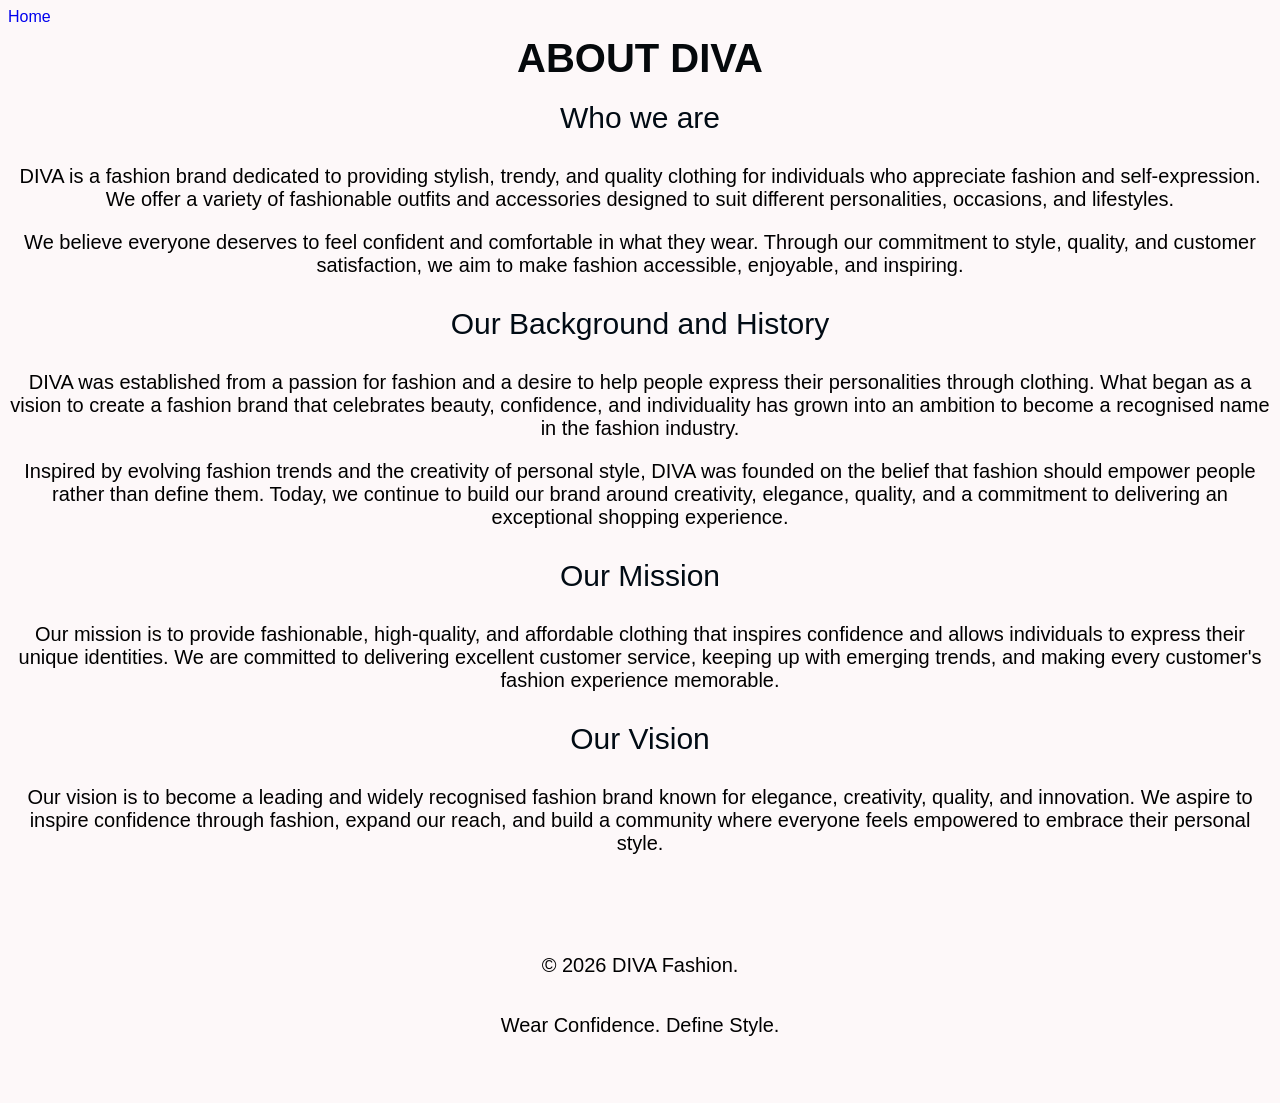
<file: About Us.html>
<!DOCTYPE html>
<html lang="en">
     <head>
    <meta charset="UFT-8">
    <meta name="viewport" content="width=device-width, initial-scale=1.0">
    <link rel="stylesheet" a href="au.css">
    <script src="About Us.js"> </script>
    
    <title>aboutus</title>
     </head>
     <a href="Diva.html">Home</a>
        <h1>ABOUT DIVA</h1>
        <section class="Who we are">
            <header>Who we are</header>
            <p>DIVA is a fashion brand dedicated to providing stylish, trendy, and quality clothing for individuals who appreciate fashion and self-expression. We offer a variety of fashionable outfits and accessories designed to suit different personalities, occasions, and lifestyles.</p>
            <p>We believe everyone deserves to feel confident and comfortable in what they wear. Through our commitment to style, quality, and customer satisfaction, we aim to make fashion accessible, enjoyable, and inspiring.</p>
        </section>
        <section class="Our Background and History">
            <header> Our Background and History</header>
            <p>DIVA was established from a passion for fashion and a desire to help people express their personalities through clothing. What began as a vision to create a fashion brand that celebrates beauty, confidence, and individuality has grown into an ambition to become a recognised name in the fashion industry.</p> 
            <P>Inspired by evolving fashion trends and the creativity of personal style, DIVA was founded on the belief that fashion should empower people rather than define them. Today, we continue to build our brand around creativity, elegance, quality, and a commitment to delivering an exceptional shopping experience.</P>
        </section>
        <section class="Our Mission">
            <header>Our Mission</header>
            <p>Our mission is to provide fashionable, high-quality, and affordable clothing that inspires confidence and allows individuals to express their unique identities. We are committed to delivering excellent customer service, keeping up with emerging trends, and making every customer's fashion experience memorable.</p>
        </section>
         <section class="Our Vision">
            <header>Our Vision</header>
            <p>Our vision is to become a leading and widely recognised fashion brand known for elegance, creativity, quality, and innovation. We aspire to inspire confidence through fashion, expand our reach, and build a community where everyone feels empowered to embrace their personal style.</p>
</file>
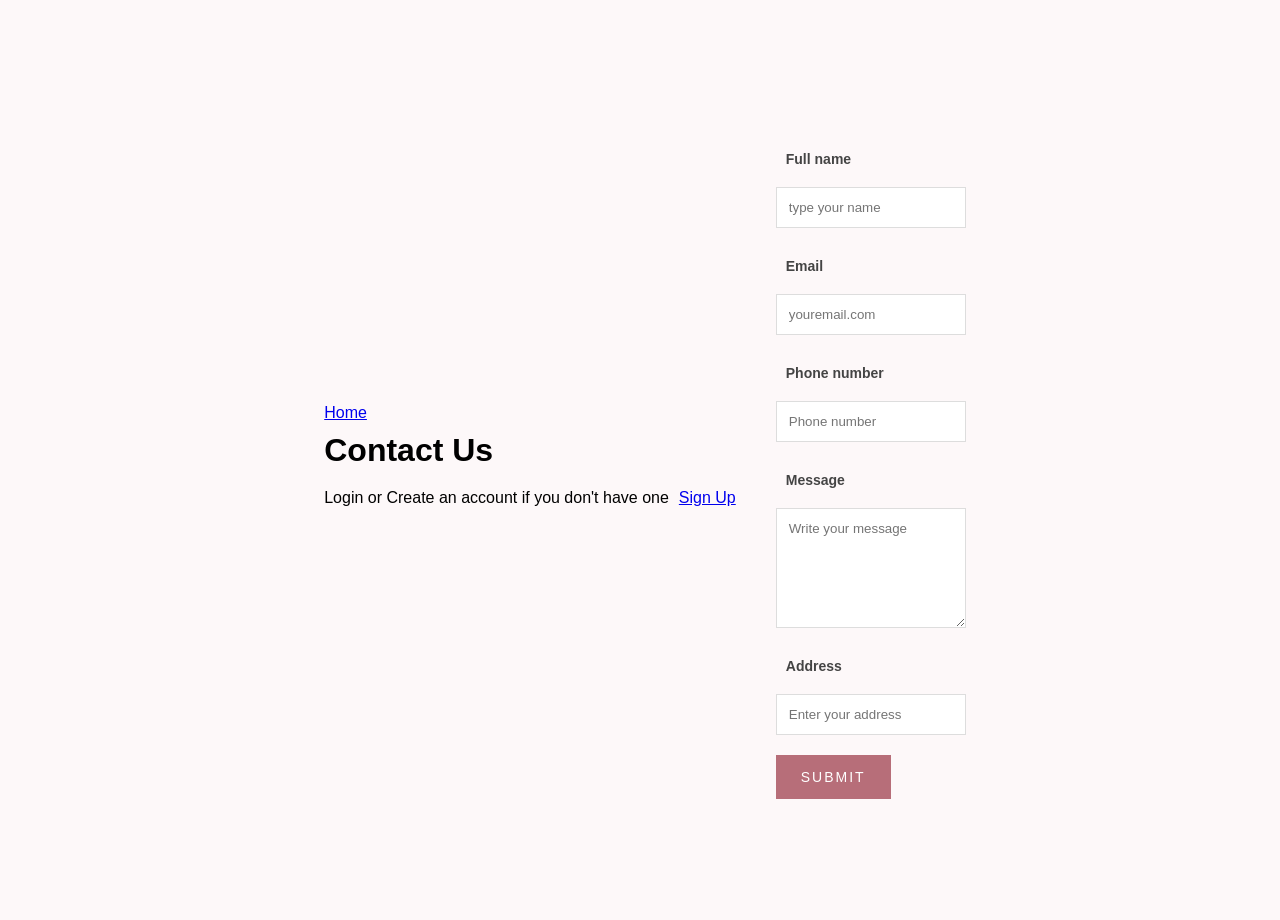
<file: Contact us.html>
<!DOCTYPE html>
<html lang="en">
     <head>
    <meta charset="UTF-8">
    <meta name="viewport" content="width=device-width, initial-scale=1.0">
    <link rel="stylesheet" a href="conatct us.css">
    <script src="contact.js"></script>

    <title>contactus</title>
<header>
         <a href="Diva.html">Home</a>
        <h1>Contact Us </h1>
        <p>Login or Create an account if you don't have one<a href="signup.html">Sign Up</a></p>
    </header>
</head>
       <body>
      
        <form>
            <div class=""></div>
            <label for="name">Full name</label>
            <input type="name" id="name" required placeholder="type your name"></input>
            <label for="email">Email</label>
            <input type="email" id="email" required placeholder="youremail.com"></label>
            <label for="number">Phone number</label>
            <input type="number" id="number" required placeholder="Phone number"></input>
            <label for="message">Message</label>
             <textarea
            id="message"
            placeholder="Write your message"
            required></textarea>
        <label for="address">Address</label>

        <input
            type="text"
            id="address"
            placeholder="Enter your address"
            required>

        <button type="submit">SUBMIT</button>

    </form>

</body>

</html>
</file>
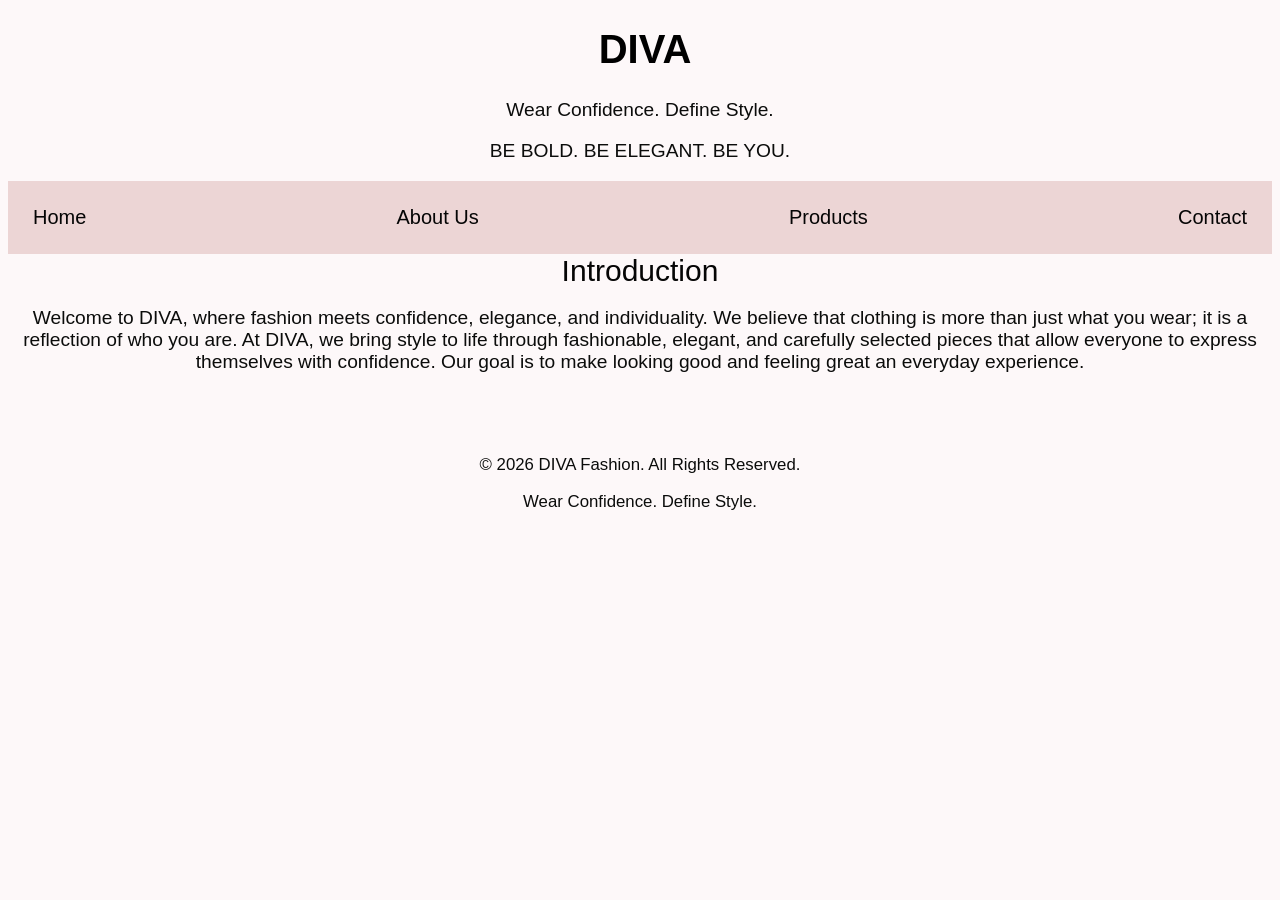
<file: Diva.html>
<!DOCTYPE html>
<html lang="en">
<head>
    <meta charset="UTF-8">
    <meta name="viewport" content="width=device-width, initial-scale=1.0">
    <title>Diva</title>
    <link rel="stylesheet" a href="diva.css">
     <script src="Diva.js"></script>
</head>
<body>
        <h1>DIVA</h1>
        <p>Wear Confidence. Define Style.</p> 
            <p>BE BOLD. BE ELEGANT. BE YOU.</p>
         <nav class="navbar">
        <ul class="nav-links">
            <li><a href="Diva.html">Home</a></li>
       <li> <a href="About Us.html">About Us</a> </li>
        <li><a href="Products.html">Products</a></li>
        <li><a href="Contact us.html">Contact</a></li>
        </ul>
      </nav>
           <main> 
            <section class="Introduction"> </section>
           <header>Introduction</header>
            <p> Welcome to DIVA, where fashion meets confidence, elegance, and individuality. We believe that clothing is more than just what you wear; it is a reflection of who you are. At DIVA, we bring style to life through fashionable, elegant, and carefully selected pieces that allow everyone to express themselves with confidence. Our goal is to make looking good and feeling great an everyday experience.</p>
           
            </main>
       
    <body>

    </body>
</html>
</body>
</html>
</file>
<file: au.css>
h1{
    color: rgb(5, 9, 12);
    font-family: 'Gill Sans', 'Gill Sans MT', Calibri, 'Trebuchet MS', sans-serif;
    font-size: 40px;
    font-display: block;
    text-align: left;
    text-decoration: wavy;
    margin:0%;
    padding: 10px;
    text-align: center;
}
     body {
            background: #fdf8f9;
            }
.highlight{
    color:rgb(0, 255, 21)
}
header{
    color: rgb(1, 11, 20);
    font-family: 'Gill Sans', 'Gill Sans MT', Calibri, 'Trebuchet MS', sans-serif;
    text-align: center;
    padding: 10px;
    font-size: 30px;
   }
p{
    font-family: 'Gill Sans', 'Gill Sans MT', Calibri, 'Trebuchet MS', sans-serif;
    font-size: 20px;
    color: black;
    text-align: center;
}
*{
    font-family: 'Gill Sans', 'Gill Sans MT', Calibri, 'Trebuchet MS', sans-serif;
   background-image: -moz-radial-gradient();
    text-decoration: wavy;
   
}
nav{
    color: aquamarine;
    margin-bottom: 15px;
    border: 15px;
}
img{
    float: inline-start;
    
}

.logo-container {
  display: flex;
  align-items: center; 
  gap: 15px;          
}

.logo {
  height: 50px;        
  width: auto;
}
 div{
    
    background-image: url(buddyback.jpg)
    

 }

/* SECTION ANIMATIONS */

section {
    opacity: 0;
    transform: translateY(30px);
    transition: opacity 0.8s ease, transform 0.8s ease;
}

section.show {
    opacity: 1;
    transform: translateY(0);
}

/* BACK TO TOP BUTTON */

.back-to-top {
    position: fixed;
    bottom: 25px;
    right: 25px;
    width: 45px;
    height: 45px;
    background: #b76e79;
    color: white;
    border: none;
    border-radius: 50%;
    font-size: 25px;
    cursor: pointer;
    opacity: 0;
    visibility: hidden;
    transition: 0.3s;
}

.back-to-top.visible {
    opacity: 1;
    visibility: visible;
}

.back-to-top:hover {
    background: #94515d;
}

/* FOOTER */

footer {
    text-align: center;
    padding: 30px;
    margin-top: 40px;
    background: #fdf8f9;
    color: #b76e79;
    font-size: 13px;
    line-height: 2;
}
</file>
<file: conatct us.css>
* {
            margin: 0;
            padding: 10px;
            box-sizing: border-box;
            font-family: 'Gill Sans', 'Gill Sans MT', Calibri, 'Trebuchet MS', sans-serif;
        }
h1{
    font-family: 'Gill Sans', 'Gill Sans MT', Calibri, 'Trebuchet MS', sans-serif;

}
p{
    font-family: 'Gill Sans', 'Gill Sans MT', Calibri, 'Trebuchet MS', sans-serif;
}
nav a{
    float: right;
    text-align: center;
}
        body {
            background: #fdf8f9;
            display: flex;
            justify-content: center;
            align-items: center;
            min-height: 100vh;
            padding: 30px 15px;
        }
css
        .contact-container {
            background: white;
            width: 100%;
            max-width: 550px;
            padding: 40px;
            border-radius: 12px;
            box-shadow: 0 5px 25px rgba(0,0,0,0.07);
        }

        .brand {
            text-align: center;
            color: #b76e79;
            font-size: 32px;
            letter-spacing: 5px;
            margin-bottom: 10px;
        }

        h2 {
            text-align: center;
            color: #333;
            margin-bottom: 10px;
        }

        .description {
            text-align: center;
            color: #777;
            font-size: 14px;
            margin-bottom: 30px;
            line-height: 1.6;
        }

        .form-group {
            margin-bottom: 20px;
        }

        label {
            display: block;
            margin-bottom: 8px;
            color: #444;
            font-size: 14px;
            font-weight: bold;
            font-family: 'Gill Sans', 'Gill Sans MT', Calibri, 'Trebuchet MS', sans-serif;
        }

        input, textarea {
            width: 100%;
            padding: 13;
            }

/* SUBMIT BUTTON */

button {
    background-color: #b76e79;
    color: white;
    padding: 14px 25px;
    border: none;
    cursor: pointer;
    font-size: 14px;
    letter-spacing: 2px;
    transition: 0.3s;
}

button:hover {
    background-color: #94515d;
}

/* INPUT FIELDS */

input, textarea {
    display: block;
    width: 100%;
    padding: 12px;
    margin: 10px 0 20px;
    border: 1px solid #ddd;
    outline: none;
    box-sizing: border-box;
}

input:focus, textarea:focus {
    border-color: #b76e79;
}

textarea {
    min-height: 120px;
    resize: vertical;
}

.success-message {
    font-size: 14px;
    margin-top: 15px;
}
</file>
<file: diva.css>
h1{
    font-family: 'Gill Sans', 'Gill Sans MT', Calibri, 'Trebuchet MS', sans-serif;
    font-size: 40px;
    font-style: normal;
    text-align: justify;
    margin-left: 10px;
    color:rgb(0, 0, 0);
    font-weight: 300px;
    text-align: center;
}
header{
    font-family: 'Gill Sans', 'Gill Sans MT', Calibri, 'Trebuchet MS', sans-serif;
    font-size: 30px;
    font-display: block;
    text-overflow: clip;
    text-align: center;
    text-decoration: dashed;
    color: rgb(5, 5, 5);
}
h2{
    font-family: 'Gill Sans', 'Gill Sans MT', Calibri, 'Trebuchet MS', sans-serif;
}
p{
    font-family: 'Gill Sans', 'Gill Sans MT', Calibri, 'Trebuchet MS', sans-serif;
    font-size: larger;
    text-align: left;
    color: rgb(11, 12, 11);
    text-align: center;
}
 body {
            background: #fdf8f9;
            }
nav ul{
     display: block;
    justify-content: space-between;
    gap: 50%;
    list-style: none;
    background-color: rgb(236, 213, 213);
    padding: 10px;
    margin: 0%;
    color: rgb(243, 146, 0);
    text-decoration: none;
    text-align: center;
    overflow: hidden;
}
nav a{
    display: block;
    justify-content: space-between;
    gap: 50px;
    list-style: none;
    background-color: rgb(236, 213, 213);
    padding: 15px;
    margin: 0%;
    color: rgb(5, 5, 5);
    text-decoration: none;
    text-align: center;
    overflow: hidden;
    padding: 15px;
}
.navbar a:hover{
    background-color: rgb(230, 207, 235);
    justify-content: space-between;
    gap: 50px;
}
.navbar a{
    float: left;
    padding: 15px;
}
.nav-links {
    display: flex;
    list-style: none;
    gap: 24px;
    font-size: 20px;
    font-family: 'Gill Sans', 'Gill Sans MT', Calibri, 'Trebuchet MS', sans-serif;
    }
    /* Mobile screens */
@media (max-width: 600px) {
    .product-grid {
        gap: 50px;
        padding: 10px;
    }

    .product-grid img {
        height: 600px;
    }
}
</file>
